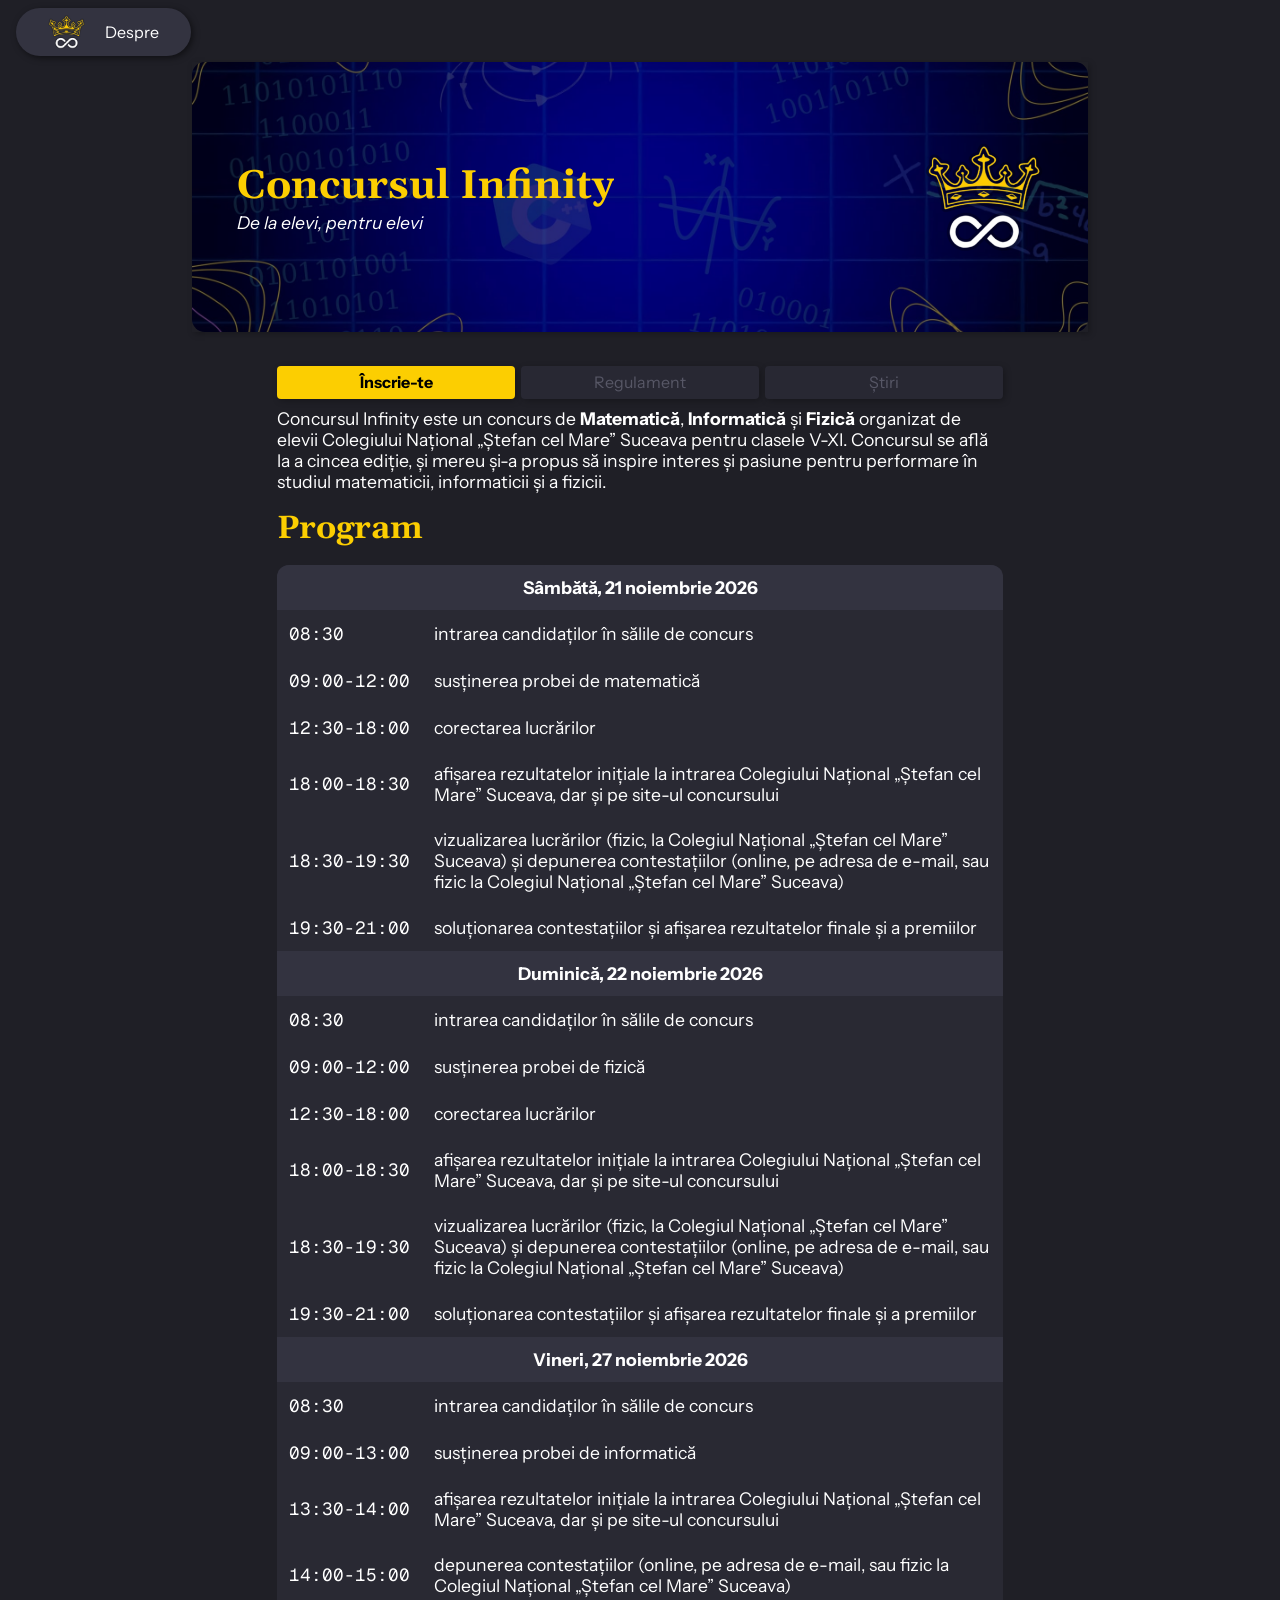
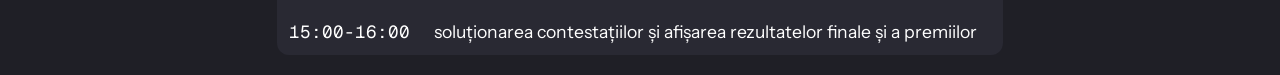
<file: index.html>
<html>
    <head>
        <title>Acasă - Concursul Infinity</title>
        <link rel="icon" type="image/x-icon" href="/resources/favicon.ico">
        <link rel="stylesheet" href="style.css">
        <meta name="viewport" content="width=device-width, initial-scale=1.0">
    </head>
    <body>
        <div class="navbar">
            <a href="/index.html"><img src="/resources/logo.png"></a>
            <a href="/about.html">Despre</a>
        </div>
        <div class="content">
            <div class="cover-image-container">
                <img src="/resources/fundal.jpeg" class="cover-image">
                <div class="cover-text">
                    <p class="cover-title">Concursul Infinity</p>
                    <p class="cover-subtitle">De la elevi, pentru elevi</p>
                </div>
                <img class="cover-logo" src="/resources/logo.png">
            </div>
            <div class="text-content">
                <br>
                <div class="button-container">
                    <a href="https://forms.gle/JrhpCwVxeLrKybzJ7"><button class="primary-button">Înscrie-te</button></a>
                    <div class="tooltip"><button class="disabled-button">Regulament</button><span class="tooltip-text">Regulamentul va fi disponibil curând</span></div>
                    <div class="tooltip"><button class="disabled-button">Știri</button><span class="tooltip-text">Știrile vor fi disponibile curând</span></div>
                </div>
                <p>Concursul Infinity este un concurs de <b>Matematică</b>, <b>Informatică</b> și <b>Fizică</b> organizat de elevii Colegiului Național „Ștefan cel Mare” Suceava pentru clasele V-XI. Concursul se află la a cincea ediție, și mereu și-a propus să inspire interes și pasiune pentru performare în studiul matematicii, informaticii și a fizicii.</p>
                <h1>Program</h1>
                <table>
                    <tr>
                        <th colspan="2">Sâmbătă, 21 noiembrie 2026</th>
                    </tr>
                    <tr>
                        <td style="width: 20%;" class="monospace">08:30</td>
                        <td>intrarea candidaților în sălile de concurs</td>
                    </tr>
                    <tr>
                        <td class="monospace">09:00-12:00</td>
                        <td>susținerea probei de matematică</td>
                    </tr>
                    <tr>
                        <td class="monospace">12:30-18:00</td>
                        <td>corectarea lucrărilor</td>
                    </tr>
                    <tr>
                        <td class="monospace">18:00-18:30</td>
                        <td>afișarea rezultatelor inițiale la intrarea Colegiului Național „Ștefan cel Mare” Suceava, dar și pe site-ul concursului</td>
                    </tr>
                    <tr>
                        <td class="monospace">18:30-19:30</td>
                        <td>vizualizarea lucrărilor (fizic, la Colegiul Național „Ștefan cel Mare” Suceava) și depunerea contestațiilor (online, pe adresa de e-mail, sau fizic la Colegiul Național „Ștefan cel Mare” Suceava)</td>
                    </tr>
                    <tr>
                        <td class="monospace">19:30-21:00</td>
                        <td>soluționarea contestațiilor și afișarea rezultatelor finale și a premiilor</td>
                    </tr>
                    <tr>
                        <th colspan="2">Duminică, 22 noiembrie 2026</th>
                    </tr>
                    <tr>
                        <td class="monospace">08:30</td>
                        <td>intrarea candidaților în sălile de concurs</td>
                    </tr>
                    <tr>
                        <td class="monospace">09:00-12:00</td>
                        <td>susținerea probei de fizică</td>
                    </tr>
                    <tr>
                        <td class="monospace">12:30-18:00</td>
                        <td>corectarea lucrărilor</td>
                    </tr>
                    <tr>
                        <td class="monospace">18:00-18:30</td>
                        <td>afișarea rezultatelor inițiale la intrarea Colegiului Național „Ștefan cel Mare” Suceava, dar și pe site-ul concursului</td>
                    </tr>
                    <tr>
                        <td class="monospace">18:30-19:30</td>
                        <td>vizualizarea lucrărilor (fizic, la Colegiul Național „Ștefan cel Mare” Suceava) și depunerea contestațiilor (online, pe adresa de e-mail, sau fizic la Colegiul Național „Ștefan cel Mare” Suceava)</td>
                    </tr>
                    <tr>
                        <td class="monospace">19:30-21:00</td>
                        <td>soluționarea contestațiilor și afișarea rezultatelor finale și a premiilor</td>
                    </tr>
                    <tr>
                        <th colspan="2">Vineri, 27 noiembrie 2026</th>
                    </tr>
                    <tr>
                        <td class="monospace">08:30</td>
                        <td>intrarea candidaților în sălile de concurs</td>
                    </tr>
                    <tr>
                        <td class="monospace">09:00-13:00</td>
                        <td>susținerea probei de informatică</td>
                    </tr>
                    <tr>
                        <td class="monospace">13:30-14:00</td>
                        <td>afișarea rezultatelor inițiale la intrarea Colegiului Național „Ștefan cel Mare” Suceava, dar și pe site-ul concursului</td>
                    </tr>
                    <tr>
                        <td class="monospace">14:00-15:00</td>
                        <td>depunerea contestațiilor (online, pe adresa de e-mail, sau fizic la Colegiul Național „Ștefan cel Mare” Suceava)</td>
                    </tr>
                    <tr>
                        <td class="monospace">15:00-16:00</td>
                        <td>soluționarea contestațiilor și afișarea rezultatelor finale și a premiilor</td>
                    </tr>
                </table>
                <br>
            </div>
        </div>
    </body>
</html>
</file>
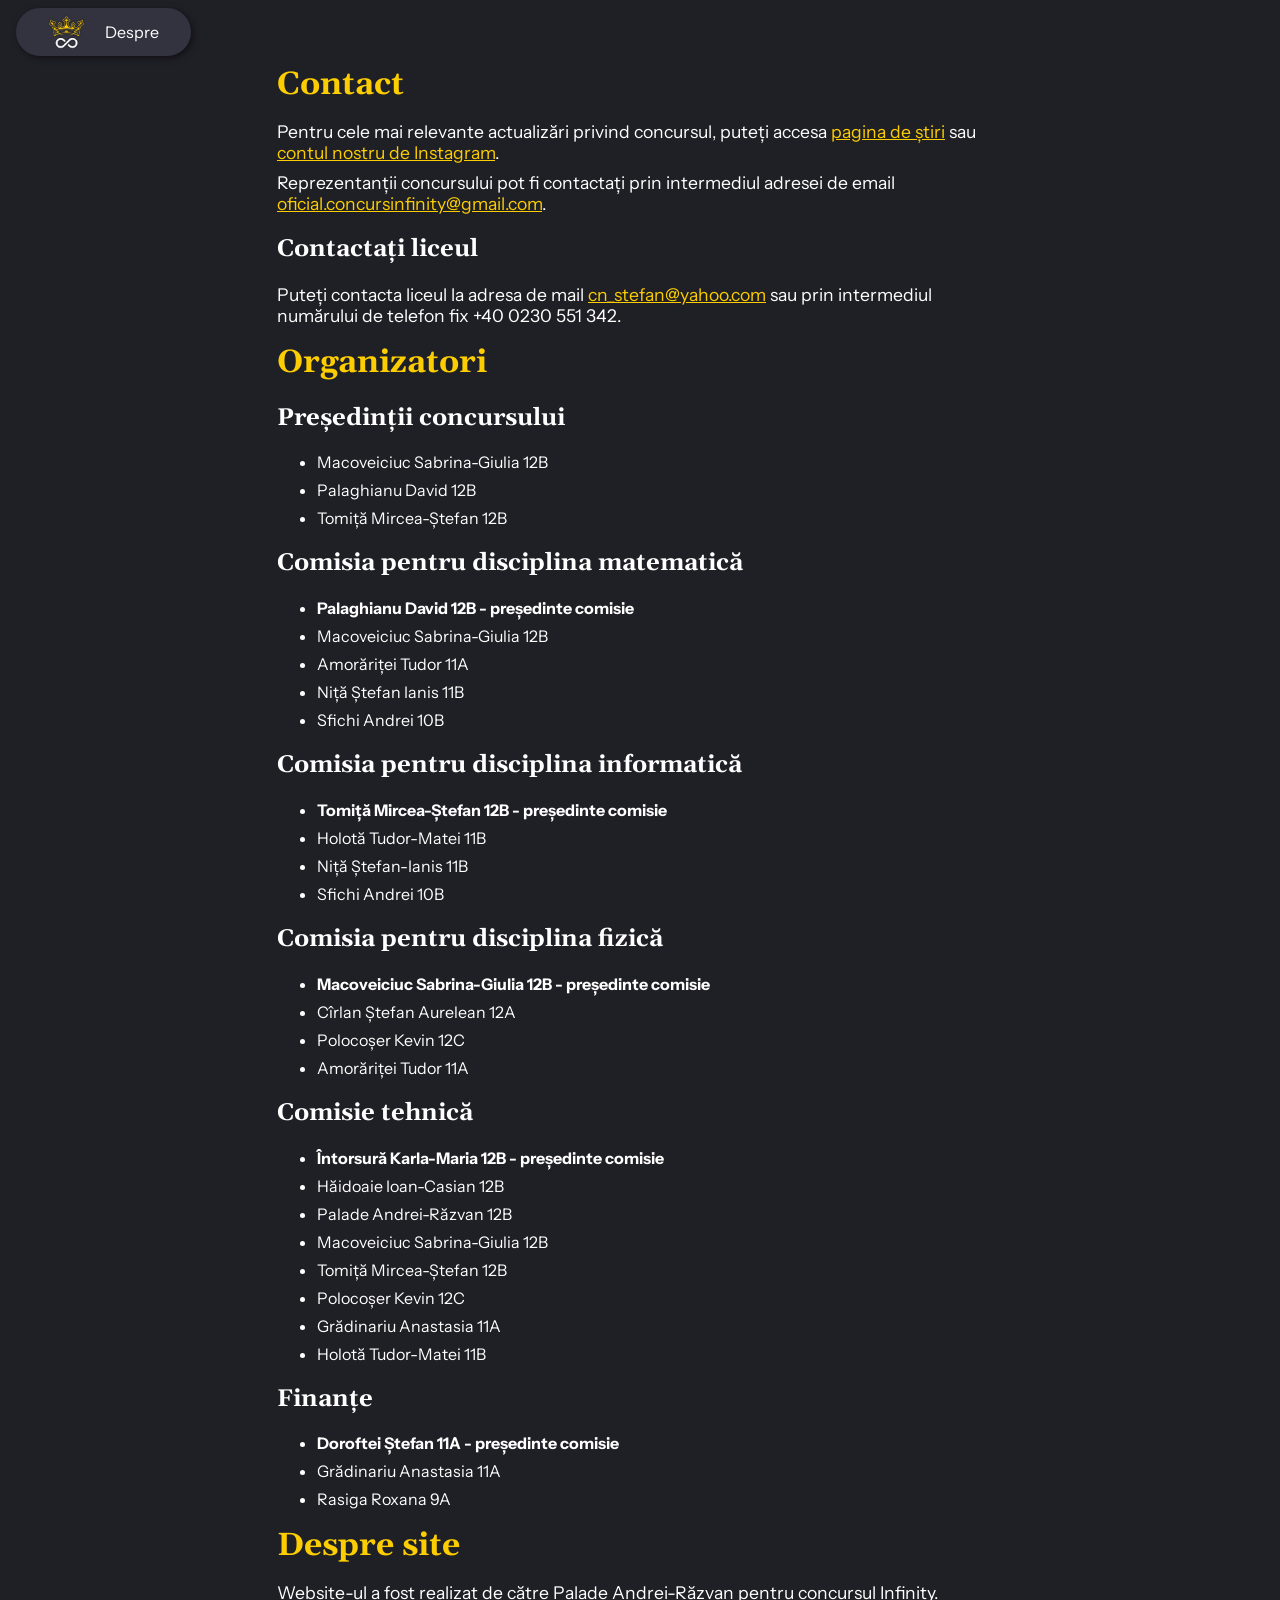
<file: about.html>
<html>
    <head>
        <title>Despre - Concursul Infinity</title>
        <link rel="icon" type="image/x-icon" href="/resources/favicon.ico">
        <link rel="stylesheet" href="style.css">
        <meta name="viewport" content="width=device-width, initial-scale=1.0">
    </head>
    <body>
        <div class="navbar">
            <a href="/index.html"><img src="/resources/logo.png"></a>
            <a href="/about.html">Despre</a>
        </div>
        <div class="content">
            <div class="text-content">
                <br class="visible-on-mobile">
                <h1>Contact</h1>
                <p>Pentru cele mai relevante actualizări privind concursul, puteți accesa <a href="/news.html">pagina de știri</a> sau <a href="https://www.instagram.com/infinityconcurs.mate_info">contul nostru de Instagram</a>.</p>
                <p>Reprezentanții concursului pot fi contactați prin intermediul adresei de email <a href="mailto:oficial.concursinfinity@gmail.com">oficial.concursinfinity@gmail.com</a>.</p>
                <h2>Contactați liceul</h2>
                <p>Puteți contacta liceul la adresa de mail <a href="mailto:cn_stefan@yahoo.com">cn_stefan@yahoo.com</a> sau prin intermediul numărului de telefon fix +40 0230 551 342.</p>
                <h1>Organizatori</h1>
                <h2>Președinții concursului</h2>
                <ul>
                    <li>Macoveiciuc Sabrina-Giulia 12B</li>
                    <li>Palaghianu David 12B</li>
                    <li>Tomiță Mircea-Ștefan 12B</li>
                </ul>
                <h2>Comisia pentru disciplina matematică</h2>
                <ul>
                    <li style="font-weight: bold;">Palaghianu David 12B - președinte comisie</li>
                    <li>Macoveiciuc Sabrina-Giulia 12B</li>
                    <li>Amorăriței Tudor 11A</li>
                    <li>Niță Ștefan Ianis 11B</li>
                    <li>Sfichi Andrei 10B</li>
                </ul>
                <h2>Comisia pentru disciplina informatică</h2>
                <ul>
                    <li style="font-weight: bold;">Tomiță Mircea-Ștefan 12B - președinte comisie</li>
                    <li>Holotă Tudor-Matei 11B</li>
                    <li>Niță Ștefan-Ianis 11B</li>
                    <li>Sfichi Andrei 10B</li>
                </ul>
                <h2>Comisia pentru disciplina fizică</h2>
                <ul>
                    <li style="font-weight: bold;">Macoveiciuc Sabrina-Giulia 12B - președinte comisie</li>
                    <li>Cîrlan Ștefan Aurelean 12A</li>
                    <li>Polocoșer Kevin 12C</li>
                    <li>Amorăriței Tudor 11A</li>
                </ul>
                <h2>Comisie tehnică</h2>
                <ul>
                    <li style="font-weight: bold;">Întorsură Karla-Maria 12B - președinte comisie</li>
                    <li>Hăidoaie Ioan-Casian 12B</li>
                    <li>Palade Andrei-Răzvan 12B</li>
                    <li>Macoveiciuc Sabrina-Giulia 12B</li>
                    <li>Tomiță Mircea-Ștefan 12B</li>
                    <li>Polocoșer Kevin 12C</li>
                    <li>Grădinariu Anastasia 11A</li>
                    <li>Holotă Tudor-Matei 11B</li>
                </ul>
                <h2>Finanțe</h2>
                <ul>
                    <li style="font-weight: bold;">Doroftei Ștefan 11A - președinte comisie</li>
                    <li>Grădinariu Anastasia 11A</li>
                    <li>Rasiga Roxana 9A</li>
                </ul>
                <h1>Despre site</h1>
                <p>Website-ul a fost realizat de către Palade Andrei-Răzvan pentru concursul Infinity.</p>
                <br>
            </div>
        </div>
    </body>
</html>
</file>
<file: style.css>
@import url('https://fonts.googleapis.com/css2?family=Geist+Mono:ital,wght@0,100..900;1,100..900&family=Gelasio:ital,wght@0,400..700;1,400..700&family=Instrument+Sans:ital,wght@0,400..700;1,400..700&display=swap');

body{
    background-color: #1F1F26;
    color: white;
    font-family: "Instrument Sans", sans-serif;
    margin: 0;
}

p{
    font-size: 1.1rem;
    margin: 0.5em 0;
}

h1{
    margin: 0.5em 0;
}

h1, a{
    color: #FCCE01;
}

h1, h2, h3, h4{
    font-family: Gelasio, serif;
}

.monospace{
    font-family: "Geist Mono", monospace;
}

.button-container{
    display: grid;
    grid-template-columns: repeat(auto-fit, minmax(196px, 1fr));
    align-items: center;
    justify-content: center;
    gap: 6px;
}

.button-container button{
    width: 100%;
}

button{
    background-color: #333340;
    color: white;
    font-family: "Instrument Sans", sans-serif;
    font-size: 1rem;
    border-style: none;
    border-radius: clamp(4px, 0.25vw, 8px);
    padding: clamp(6px, 0.5vw, 12px) clamp(12px, 1vw, 24px);
    box-shadow: 2px 2px 6px rgba(0, 0, 0, 0.25);
    cursor: pointer;
}

button:hover{
    background-color: #474759;
}

.primary-button{
    background-color: #FCCE01;
    color: black;
    font-weight: bold;
}

.primary-button:hover{
    background-color: #F7E04C;
}

.disabled-button{
    background-color: #282833;
    color: #575766;
    cursor: default;
}

.disabled-button:hover{
    background-color: #282833;
}

.content{
    max-width: 70vw;
    margin: auto;
}

.text-content{
    max-width: 66ch;
    margin: auto;
}

.navbar {
    z-index: 1000;
    position: sticky;
    top: clamp(1px, 1vh, 8px);
    width: fit-content;
    height: clamp(32px, 10vh, 48px);
    overflow: hidden;
    background-color: #333340;
    border-radius: 10000vw;
    padding: 0 clamp(12px, 2vw, 24px) 0 clamp(12px, 2vw, 24px);
    display: flex;
    align-items: center;
    gap: clamp(1px, 1vw, 4px);
    box-shadow: 2px 2px 6px rgba(0, 0, 0, 0.5);
}

.navbar a {
    flex: 1;
    height: 100%;
    display: flex;
    align-items: center;
    justify-content: center;
    color: white;
    text-align: center;
    padding: 8px;
    text-decoration: none;
}

.navbar a:hover{
    background-color: #474759;
}

.navbar img {
    height: 70%;
    display: block;
}

.cover-image-container{
    position: relative;
    overflow: hidden;
    margin: 14px 0px;
    box-shadow: 2px 2px 6px rgba(0, 0, 0, 0.25);
}

.cover-image{
    width: 100%;
    height: 30vh;
    border-radius: 1vw;
    object-fit: cover;
    filter: brightness(50%);
}

.cover-text{
    position: absolute;
    top: 50%;
    left: 5%;
    transform: translate(0, -50%);
    overflow: hidden;
}

.cover-title{
    font-family: Gelasio, serif;
    color: #FCCE01;
    font-size: 2.5rem;
    font-weight: bold;
    margin: 0;
    padding: 0;
}

.cover-subtitle{
    margin: 0;
    padding: 0;
    font-style: italic;
}

.cover-logo{
    position: absolute;
    top: 50%;
    right: 5%;
    transform: translate(0, -50%);
    height: 40%;
    width: auto;
}

.gallery-view{
    display: grid;
    grid-template-columns: repeat(auto-fit, minmax(256px, 1fr));
    gap: 12px;
}

.gallery-box{
    background-color: #333340;
    width: 100%;
    height: 169px;
    border-radius: clamp(8px, 2vw, 12px);
    position: relative;
    box-shadow: 2px 2px 6px rgba(0, 0, 0, 0.25);
}

.gallery-box a{
    display: block;
    width: 100%;
    height: 100%;
}

.gallery-box img{
    height: auto;
    max-width: 80%;
    max-height: 80%;
    position: absolute;
    top: 50%;
    left: 50%;
    transform: translate(-50%,-50%);
}

.footer{
    background-color: #333340;
}

.tooltip{
    position: relative;
    display: inline-block;
}

.tooltip-text{
    visibility: hidden;
    width: clamp(128px, 10vw, 256px);
    background-color: black;
    color: #ffffff;
    text-align: center;
    padding: 8px;
    border-radius: 6px;
    position: absolute;
    top: 110%;
    left: 50%;
    transform: translate(-50%, 0%);
    z-index: 10;
}

.tooltip:hover .tooltip-text {
    visibility: visible;
}

ul{
    display: flex;
    gap: 0.5rem;
    flex-direction: column;
}

table{
    font-size: 1.1rem;
    border-width: 0;
    border-spacing: 0;
    border-collapse: separate;
    background-color: #292933;
    border-radius: clamp(8px, 2vw, 12px);
}

th, tr, td{
    padding: 12px;
}

th{
    background-color: #333340;
}

tr:nth-child(even) {
    overflow: hidden;
}

tr:first-child th:first-child,
tr:first-child td:first-child {
    border-top-left-radius: clamp(8px, 2vw, 12px);
}

tr:first-child th:last-child, tr:first-child td:last-child {
    border-top-right-radius: clamp(8px, 2vw, 12px);
}

tr:last-child td:first-child {
    border-bottom-left-radius: clamp(8px, 2vw, 12px);
}

tr:last-child td:last-child {
    border-bottom-right-radius: clamp(8px, 2vw, 12px);
}

@media only screen and (min-width: 769px){
    .navbar{
        left: clamp(2px, 2vh, 16px);
    }
    .visible-on-mobile{
        display: none;
    }
}

@media only screen and (max-width: 768px) {
    .content{
        max-width: 90vw;
    }
    p{
        font-size: 1rem;
    }
    .cover-image{
        height: 20vh;
    }
    .cover-title{
        font-size: 2rem;
    }
    .cover-logo{
        height: 50%;
    }
    .navbar{
        margin-left: auto;
        margin-right: auto;
    }
}

@media only screen and (max-width: 767px) {
    .cover-logo{
        display: none;
    }
}

@media only screen and (max-width: 320px) {
    .cover-title{
        font-size: 1.75rem;
    }
}
</file>
